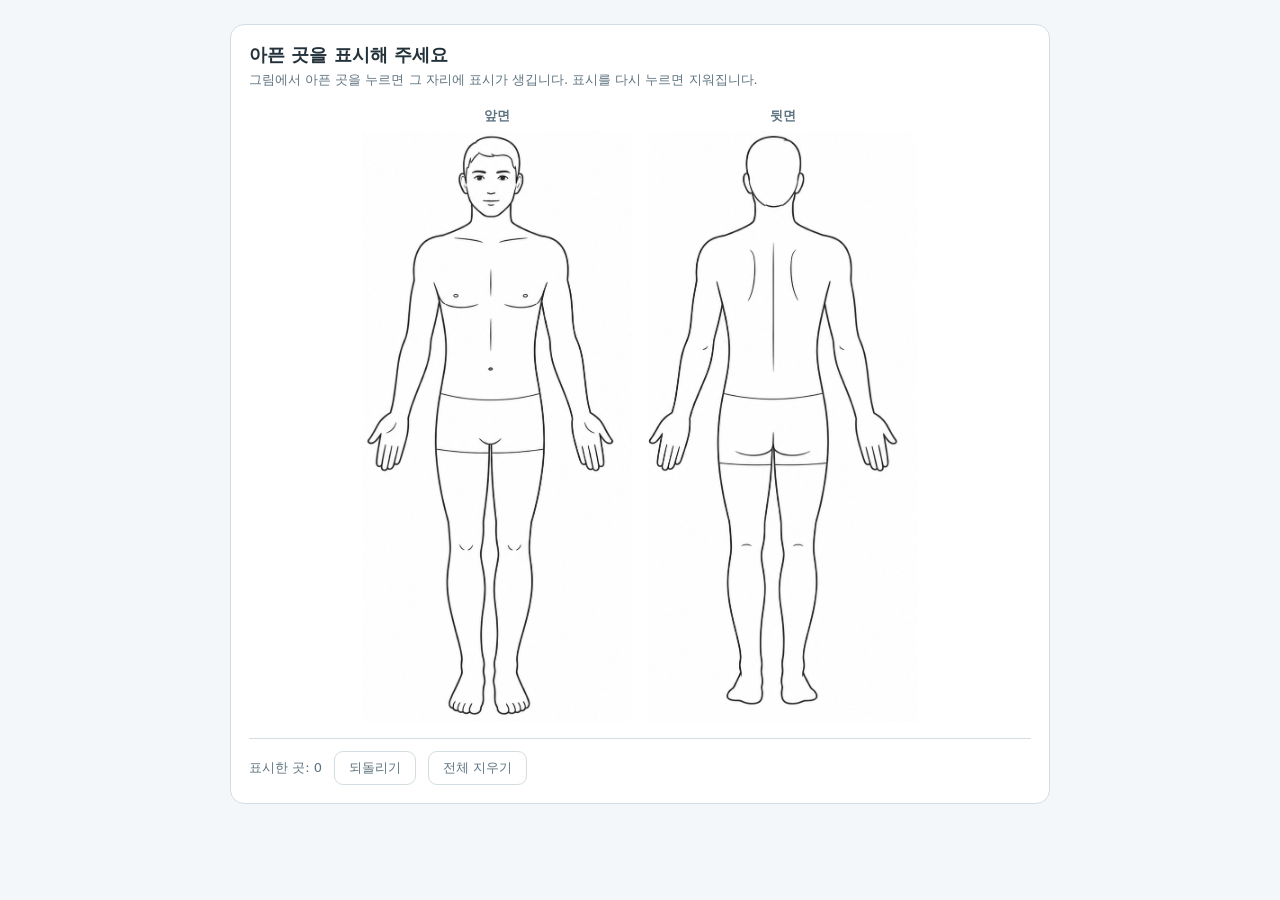
<file: sample-bodychart.html>
<!DOCTYPE html>
<html lang="ko">
<head>
<meta charset="utf-8" />
<meta name="viewport" content="width=device-width, initial-scale=1" />
<title>아픈 곳 표시 - 샘플</title>
<style>
  :root{--brand:#2f6f8f;--line:#d3dde2;--text:#23323a;--text-soft:#5f7481;--danger:#c0392b;--bg:#f4f7f9;}
  *{box-sizing:border-box;}
  body{margin:0;padding:24px;background:var(--bg);color:var(--text);
    font-family:"Apple SD Gothic Neo","Malgun Gothic",system-ui,sans-serif;}
  h1{font-size:18px;margin:0 0 4px;}
  .sub{color:var(--text-soft);font-size:13px;margin:0 0 18px;}
  .card{background:#fff;border:1px solid var(--line);border-radius:14px;padding:18px;max-width:820px;margin:0 auto;}
  .figs{display:flex;gap:16px;justify-content:center;flex-wrap:wrap;}
  .fig{text-align:center;}
  .fig h3{font-size:13px;color:var(--text-soft);margin:0 0 6px;font-weight:600;}
  svg{display:block;touch-action:manipulation;cursor:crosshair;}
  .mark{fill:rgba(214,63,52,0.40);stroke:var(--danger);stroke-width:3;cursor:pointer;}
  .toolbar{margin-top:16px;border-top:1px solid var(--line);padding-top:12px;display:flex;align-items:center;gap:12px;}
  .count{font-size:13px;color:var(--text-soft);}
  .btn{padding:7px 14px;border:1px solid var(--line);background:#fff;border-radius:9px;font-size:13px;cursor:pointer;color:var(--text-soft);}
</style>
</head>
<body>
<div class="card">
  <h1>아픈 곳을 표시해 주세요</h1>
  <p class="sub">그림에서 아픈 곳을 누르면 그 자리에 표시가 생깁니다. 표시를 다시 누르면 지워집니다.</p>
  <div class="figs">
    <div class="fig"><h3>앞면</h3><svg id="front" width="270" height="591" viewBox="0 0 599 1312"></svg></div>
    <div class="fig"><h3>뒷면</h3><svg id="back"  width="270" height="591" viewBox="0 0 600 1312"></svg></div>
  </div>
  <div class="toolbar">
    <span class="count" id="count">표시한 곳: 0</span>
    <button class="btn" id="undoBtn">되돌리기</button>
    <button class="btn" id="clearBtn">전체 지우기</button>
  </div>
</div>

<script>
const SVGNS="http://www.w3.org/2000/svg";
const IMG="/img/bodychart.png";
const R=30;              // 표시 반지름(뷰박스 단위)
const el=(n,a)=>{const e=document.createElementNS(SVGNS,n);for(const k in a)e.setAttribute(k,a[k]);return e;};

// 표시 저장: [{view,x,y}] — 누른 순서대로
const marks=[];

function svgOf(view){return document.getElementById(view);}

function toLocal(svg,evt){
  const p=svg.createSVGPoint();p.x=evt.clientX;p.y=evt.clientY;
  return p.matrixTransform(svg.getScreenCTM().inverse());
}

function onSvgClick(view,evt){
  const svg=svgOf(view);
  const pt=toLocal(svg,evt);
  // 기존 표시 근처면 제거
  for(let i=marks.length-1;i>=0;i--){
    const m=marks[i];if(m.view!==view)continue;
    if(Math.hypot(m.x-pt.x,m.y-pt.y)<=R){marks.splice(i,1);render();return;}
  }
  marks.push({view,x:Math.round(pt.x),y:Math.round(pt.y)});
  render();
}

function build(view){
  const svg=svgOf(view);svg.innerHTML="";
  svg.appendChild(el("image",{href:IMG,x:view==="front"?0:-599,y:0,width:1199,height:1312}));
  svg.appendChild(el("g",{id:view+"-marks"}));
  svg.addEventListener("click",e=>onSvgClick(view,e));
}

function render(){
  ["front","back"].forEach(v=>{
    const g=document.getElementById(v+"-marks");g.innerHTML="";
    marks.filter(m=>m.view===v).forEach(m=>{
      g.appendChild(el("circle",{cx:m.x,cy:m.y,r:R,class:"mark"}));
    });
  });
  document.getElementById("count").textContent="표시한 곳: "+marks.length;
}

document.getElementById("undoBtn").addEventListener("click",()=>{marks.pop();render();});
document.getElementById("clearBtn").addEventListener("click",()=>{marks.length=0;render();});

build("front");build("back");render();
</script>
</body>
</html>
</file>
